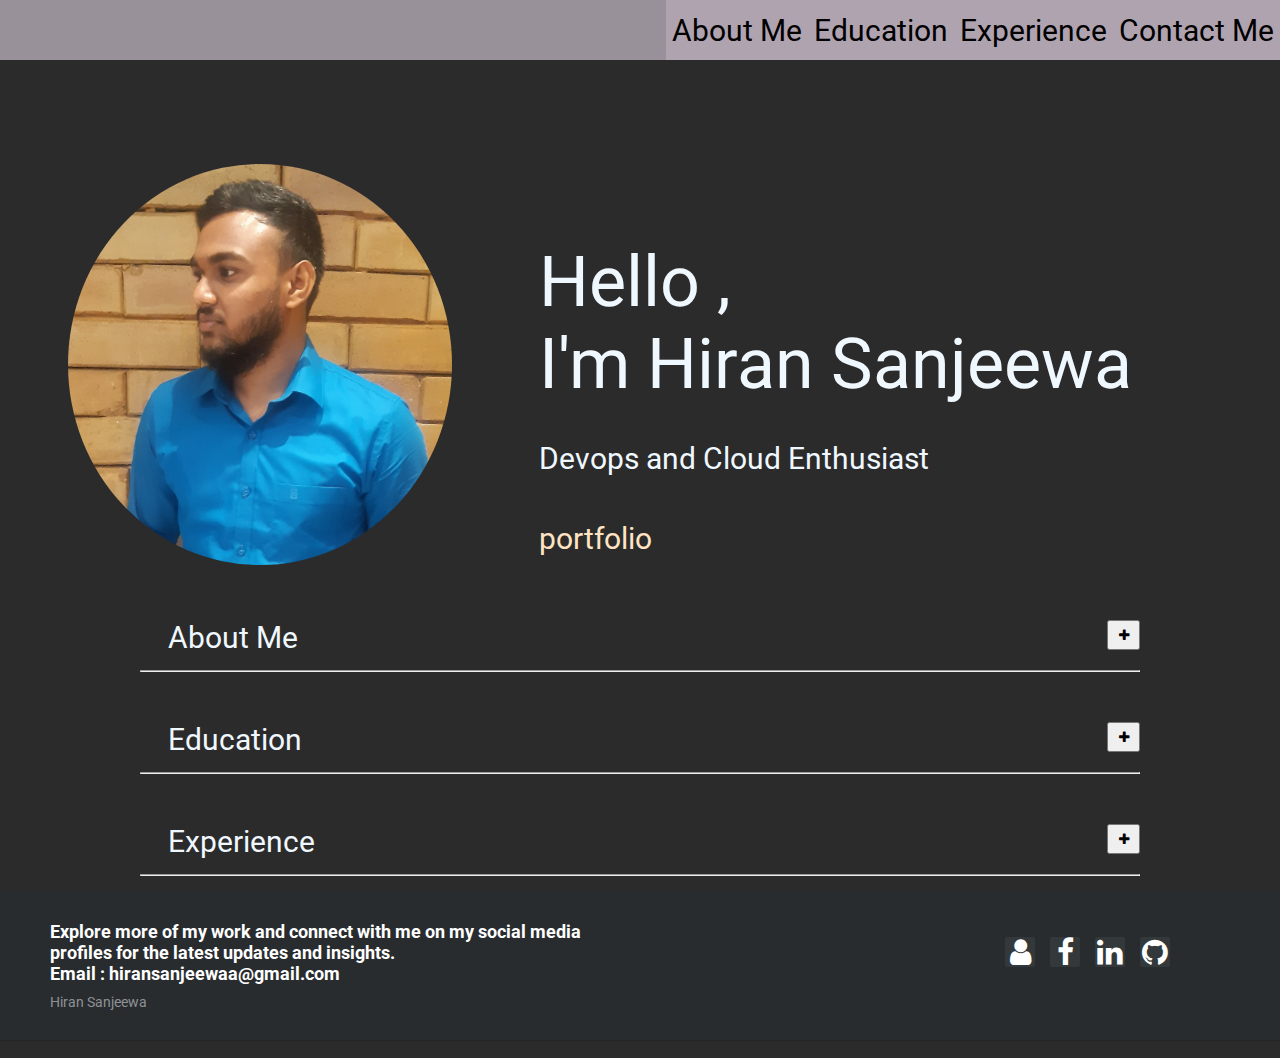
<file: index.html>
<!DOCTYPE html>
<html>
<head>
    <link rel="stylesheet" href="https://cdnjs.cloudflare.com/ajax/libs/font-awesome/4.7.0/css/font-awesome.min.css">
    <style>
        /* Your existing styles */
        a{
            color: bisque;
            text-decoration: none;
        }
        .sections{
            background-color: white;
            width: 0;
            height: 0;
        }

    </style>
    <link rel="stylesheet" href="portfolio.css"> 
     <!-- script file link -->
    <script src="scripts.js"></script>

    <meta name="viewport" content="width=device-width, initial-scale=1.0">
</head>


<body>

     <!-- Attaching the header -->
    <script src="header.html"></script>

    <div class="portfolio-container">
        <!-- Your profile content -->
    </div>


    <div class="portfolio-container">
           
         <!-- profile picture -->
        <img class="profile-image" src="./icons/my_profile_image.jpg" alt="Your Name">
        

        
        <div class="namediv">
            <span class="name">
                Hello , <br>  I'm Hiran Sanjeewa 
                <br>
            </span>
           
            <span class="description">
                Devops and Cloud Enthusiast
            </sapn>
            <br>
             <!-- My MERN portfoliowebapplication link -->
            <a href="https://www.hiransanjeewa.live">portfolio</a>
         </div>
    

    </div>

     <!-- cards adding  -->
    <div class="cardsdiv">
        
        
        <section class="sections" id="aboutMe_section"></section>
        <div class="card">
            &nbsp; &nbsp; About Me
            <button class="button" id="aboutMe" onclick="dropDownHandler('aboutMe')" >
                <i class="fa fa-plus"></i>
            </button>
            
            <hr>
            <span class="content" id="aboutMe-Contents"> 
           
        </span>
        </div>
       
  

        <section class="sections" id="education_section"></section>
        <div class="card">
            &nbsp; &nbsp; Education
            <button class="button" id="education" onclick="dropDownHandler('education')">
                <i class="fa fa-plus"></i>
            </button>
            <hr>
            <span class="content" id="education-Contents"> 
           
            </span>
        </div>
        <section class="sections" id="experience_section"></section>
        <div class="card">
            &nbsp; &nbsp; Experience
            <button class="button" id="experience" onclick="dropDownHandler('experience')">
                <i class="fa fa-plus"></i>
            </button>
            <hr>
            <span class="content" id="experience-Contents"> 
                <!-- Content will be loaded here -->
            </span>
        </div>
   
    </div>

    


     <!-- Attaching the footer -->
    <script src="footer.html"></script>
    <section class="sections" id="contact_section"></section>

    
    </script>
</body>
</html>
</file>
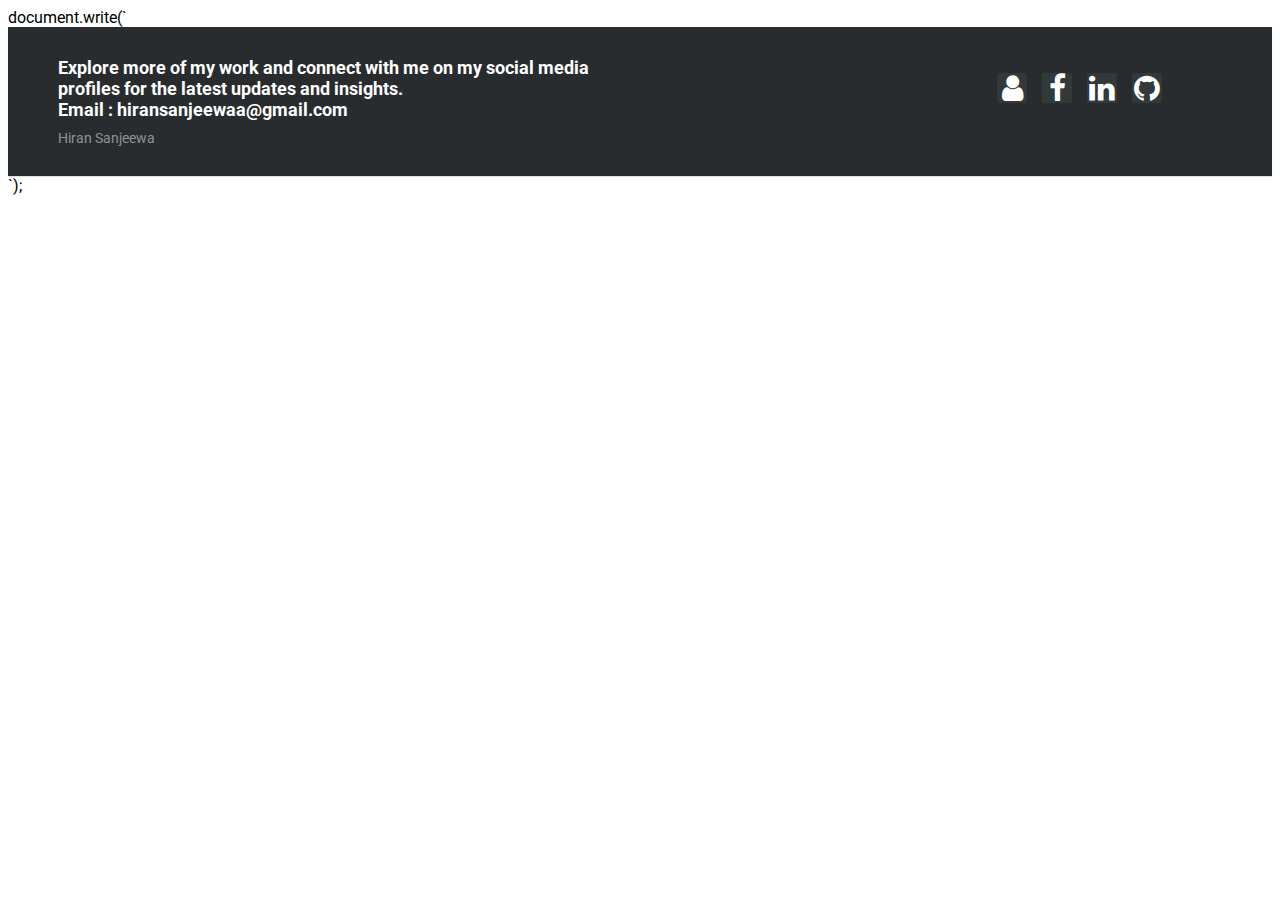
<file: footer.html>
document.write(`

<html>

<head>

  <link rel="stylesheet" href="https://cdnjs.cloudflare.com/ajax/libs/font-awesome/4.7.0/css/font-awesome.min.css">

  <style>
    @import url(https://fonts.googleapis.com/css?family=Roboto:400,500:300,700);
  
  * {
    font-family: Roboto;
  }
  
  section {
    width: 100%;
    display: inline-block;
    background: #ccc;
    height: 60vh;
    text-align: center;
    font-size: 22px;
    font-weight: 700;
    text-decoration: underline;
  }
  
  .footer-distributed {
    background-color: #292c2f;
    box-shadow: 0 1px 1px 0 rgba(0, 0, 0, 0.12);
    box-sizing: border-box;
    width: 100%;
    text-align: left;
    font: normal 16px sans-serif;
    padding:30px 50px;
  }
  
  .footer-distributed .footer-left p {
    color: #8f9296;
    font-size: 14px;
    margin: 0;
  }
  /* Footer links */
  
  .footer-distributed p.footer-links {
    font-size: 18px;

    font-weight: bold;
    color: #ffffff;
    margin: 0 0 10px;
    width: 50%;
    padding: 0;
    transition: ease .25s;
  }
  
  .footer-distributed p.footer-links a {
    display: inline-block;
    line-height: 1.8;
    text-decoration: none;
    color: inherit;
    transition: ease .25s;
  }
  
  .footer-distributed .footer-links a:before {
    content: "·";
    font-size: 20px;
    left: 0;
    color: #fff;
    display: inline-block;
    padding-right: 5px;
  }
  
  .footer-distributed .footer-links .link-1:before {
    content: none;
  }
  
  .footer-distributed .footer-right {
    float: right;
    margin-top: 16px;
    max-width: 180px;
    margin-right: 60px;
  }
  
  .footer-distributed .footer-right a {
    display: inline-block;
    width: 30px;
    height: 30px;
    background-color: #33383b;
    border-radius: 2px;
    font-size: 20px;
    color: #ffffff;
    text-align: center;
    line-height: 30px;
    margin-left: 3px;
    transition:all .25s;
  }
  
  .footer-distributed .footer-right a:hover{transform:scale(1.1); -webkit-transform:scale(1.1);}
  
  .footer-distributed p.footer-links a:hover{text-decoration:underline;}
  
  /* Media Queries */
  
  @media (max-width: 600px) {
    .footer-distributed .footer-left, .footer-distributed .footer-right {
      text-align: center;
    }
    .footer-distributed .footer-right {
      float: none;
      margin: 0 auto 20px;
    }
    .footer-distributed .footer-left p.footer-links {
      line-height: 1.8;
    }
  }
  </style>
</head>



<footer class="footer-distributed">

  <div class="footer-right">

    <a href="https://hiransanjeewa.live"><i class="fa fa-user" style="font-size:30px"></i></a>
    &nbsp;
    <a href="https://www.facebook.com/profile.php?id=100005292945788"><i class="fa fa-facebook" style="font-size:30px"></i></a>
    &nbsp;
    <a href="https://www.linkedin.com/in/hiran-sanjeewa-a672b4227/"><i class="fa fa-linkedin" style="font-size:30px"></i></a>
    &nbsp;
    <a href="https://github.com/Hiransanjeewa"><i class="fa fa-github" style="font-size:30px"></i></a>
    

  </div>

  <div class="footer-left">

    <p class="footer-links">
      Explore more of my work and connect with me on my social media profiles for the latest updates and insights.
      <br>
      Email : hiransanjeewaa@gmail.com
    </p>

    <p>Hiran Sanjeewa</p>
  </div>

</footer>
</html>

`);
</file>
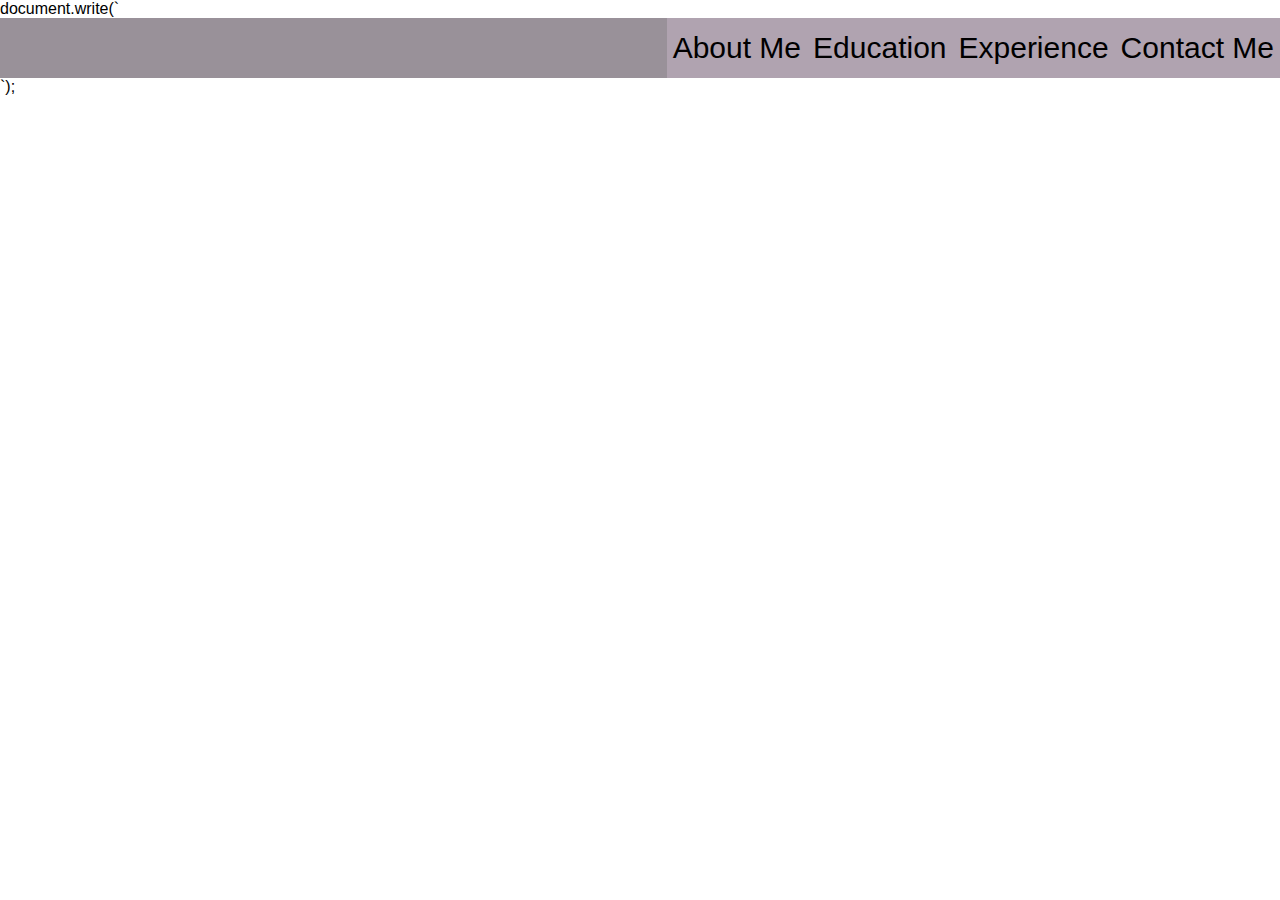
<file: header.html>
document.write(`

<html>
  <head>

    <script src="scripts.js"></script>

    <style>

* {box-sizing: border-box;}

body { 
  margin: 0;
  font-family: Arial, Helvetica, sans-serif;
}

.header {
  overflow: hidden;
  background-color:rgb(153, 145, 153);
 
 
}

.header a {
  float: left;
  color: black;
  text-align: center;
 
  text-decoration: none;
  font-size: 18px; 
  line-height: 22px;
  border-radius: 4px;
  display: flex;
  align-items: center;
}

.header a.logo {
  font-size: 25px;
  font-weight: bold;
}

.header button:hover {
  background-color: #d02020;
  color: black;
}

.header a.active {
  background-color: dodgerblue;
  color: white;
}

.header-right {
  float: right;
  display: flex;
   gap: 0;
  
}
.header-button{
  font-size:30px;
  background-color:rgb(176, 163, 176);
  height: 60px;
  border: none; 
  

}

@media screen and (max-width: 500px) {
  .header a {
    float: none;
    display: block;
    text-align: left;
  }
  
  .header-right {
    float: none;
  }
}

    </style>

  </head>


<div class="header">

<div class="header-right">
  
  <button class="header-button" id="AboutMe" onClick="scrollDown('aboutMe')">  About Me</button>
  <button class="header-button" id="Education" onclick="scrollDown('education')">  Education</button>
  <button class="header-button" id="Experience" onclick="scrollDown('experience')">  Experience</button>
  <button class="header-button" id="Contact" onclick="scrollDown('contact')">  Contact Me</button>


  
</div>
</div>

</html>

`);
</file>
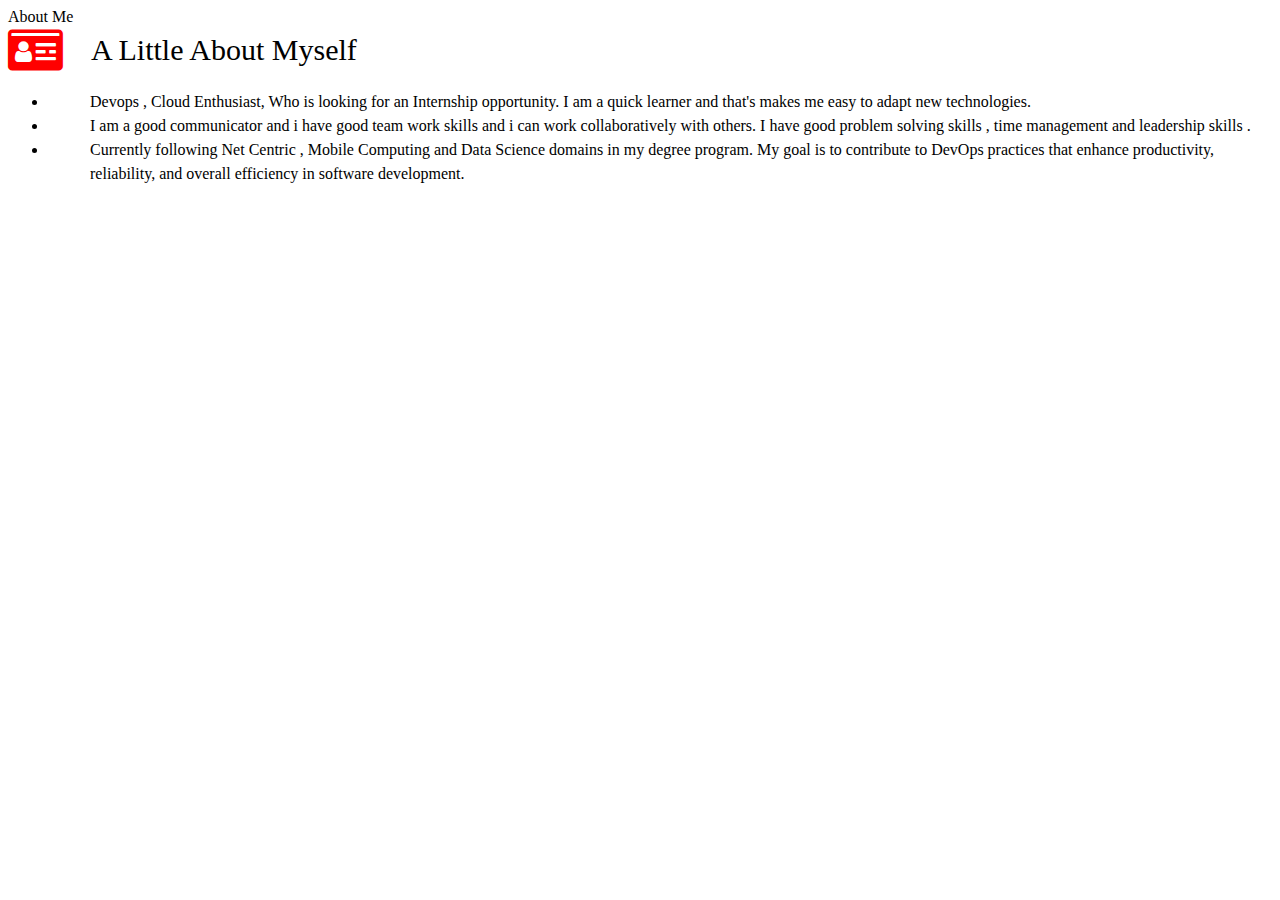
<file: cards/aboutMe.html>
<!DOCTYPE html>
<html>
<head>
    <link rel="stylesheet" href="https://cdnjs.cloudflare.com/ajax/libs/font-awesome/4.7.0/css/font-awesome.min.css">

    <style>
        .collapsible {
            background-color: #2c2b2b;
            color: white;
            cursor: pointer;
            padding: 18px;
            width: 100%;
            border: none;
            text-align: left;
            outline: none;
            font-size: 20px;
            transition: background-color 0.3s ease;
        }
        .content {
            display: none;
            padding: 20px;
            font-size: 16px;
        }

        .active {
            background-color: #555;
        }
        ul li {
            position: relative;
            padding-left: 42px; /* Adjust the space between the dot and content */
            line-height: 1.5; /* Adjust line height as needed */
        }
        .card-title{
            font-size: 30px;
            
        }
        .header-div{
            display: flex;
            align-items: center;
        }
    </style>
</head>
<body>

<div>


About Me <br>
<div class="header-div">
    <i class="fa fa-id-card" style="font-size:48px;color:red"></i>
    &nbsp;  &nbsp;  &nbsp;&nbsp;&nbsp;
    <span class="card-title"> A Little About Myself </span>
</div>

<div>

<p>
    <ul>
        <li>
           <span id="ul-content">Devops , Cloud Enthusiast, Who is looking for an Internship opportunity. I am a quick learner and that's makes me easy to adapt new technologies.</span> 
        </li>
        <li>
            <span id="ul-content">I am a good communicator and i have good team work skills and i can work collaboratively with others. I have good problem solving skills , time management and leadership skills .</span> 
        </li>
        <li>
            <span id="ul-content">Currently following Net Centric , Mobile Computing and Data Science domains in my degree program. My goal is to contribute to DevOps practices that enhance productivity, reliability, and overall efficiency in software development.</span> 
        </li>
    </ul>
</p>
</div>
</div>

</body>
</html>
</file>
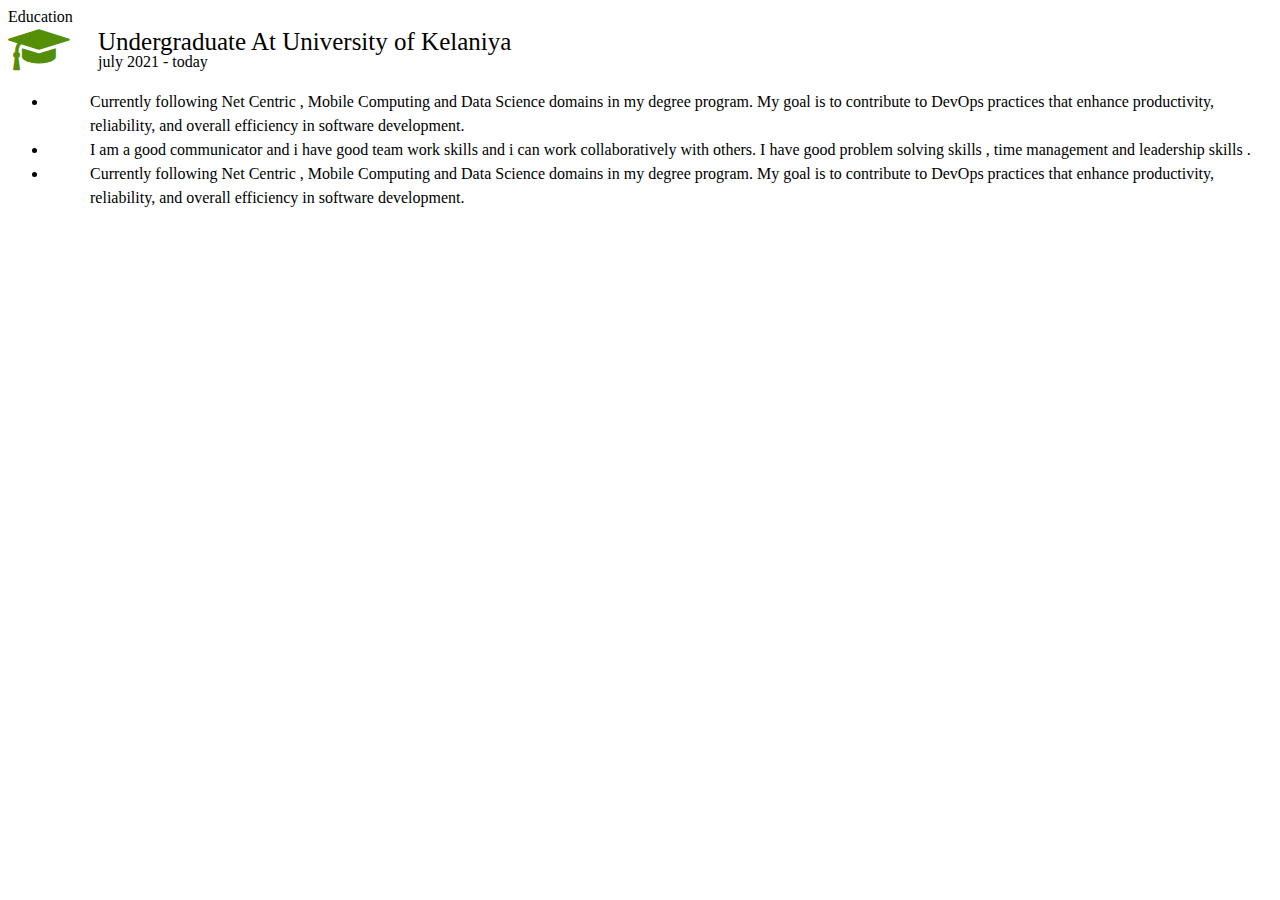
<file: cards/education.html>
<!DOCTYPE html>
<html>
<head>
    <link rel="stylesheet" href="https://cdnjs.cloudflare.com/ajax/libs/font-awesome/4.7.0/css/font-awesome.min.css">
    <style>
        .collapsible {
            background-color: #2c2b2b;
            color: white;
            cursor: pointer;
            padding: 18px;
            width: 100%;
            border: none;
            text-align: left;
            outline: none;
            font-size: 20px;
            transition: background-color 0.3s ease;
        }
        .content {
            display: none;
            padding: 20px;
            font-size: 16px;
        }
        

        .active {
            background-color: #555;
        }
        ul li {
            position: relative;
            padding-left: 42px; /* Adjust the space between the dot and content */
            line-height: 1.5; /* Adjust line height as needed */
        }
        .card-title{
            font-size: 25px;
            
        }
        .header-div{
            display: flex;
            align-items: center;
            line-height: 0.7; /* Adjust this value to change the line spacing */
      
        }
    </style>
</head>
<body>

<div>


Education <br>
<div class="header-div">
    <i class="fa fa fa-mortar-board" style="font-size:48px;color:rgb(84, 143, 7)"></i>
    &nbsp;  &nbsp;  &nbsp;&nbsp;&nbsp;
    
    <span class="card-title"> Undergraduate At University of Kelaniya  <br><span style="font-size: medium;">july 2021 - today</span> </span>
   
</div>


<div>

<p>
    <ul>
        <li>
           <span id="ul-content">Currently following Net Centric , Mobile Computing and Data Science domains in my degree program. My goal is to contribute to DevOps practices that enhance productivity, reliability, and overall efficiency in software development.</span> 
        </li>
        <li>
            <span id="ul-content">I am a good communicator and i have good team work skills and i can work collaboratively with others. I have good problem solving skills , time management and leadership skills .</span> 
        </li>
        <li>
            <span id="ul-content">Currently following Net Centric , Mobile Computing and Data Science domains in my degree program. My goal is to contribute to DevOps practices that enhance productivity, reliability, and overall efficiency in software development.</span> 
        </li>
    </ul>
</p>
</div>
</div>

</body>
</html>
</file>
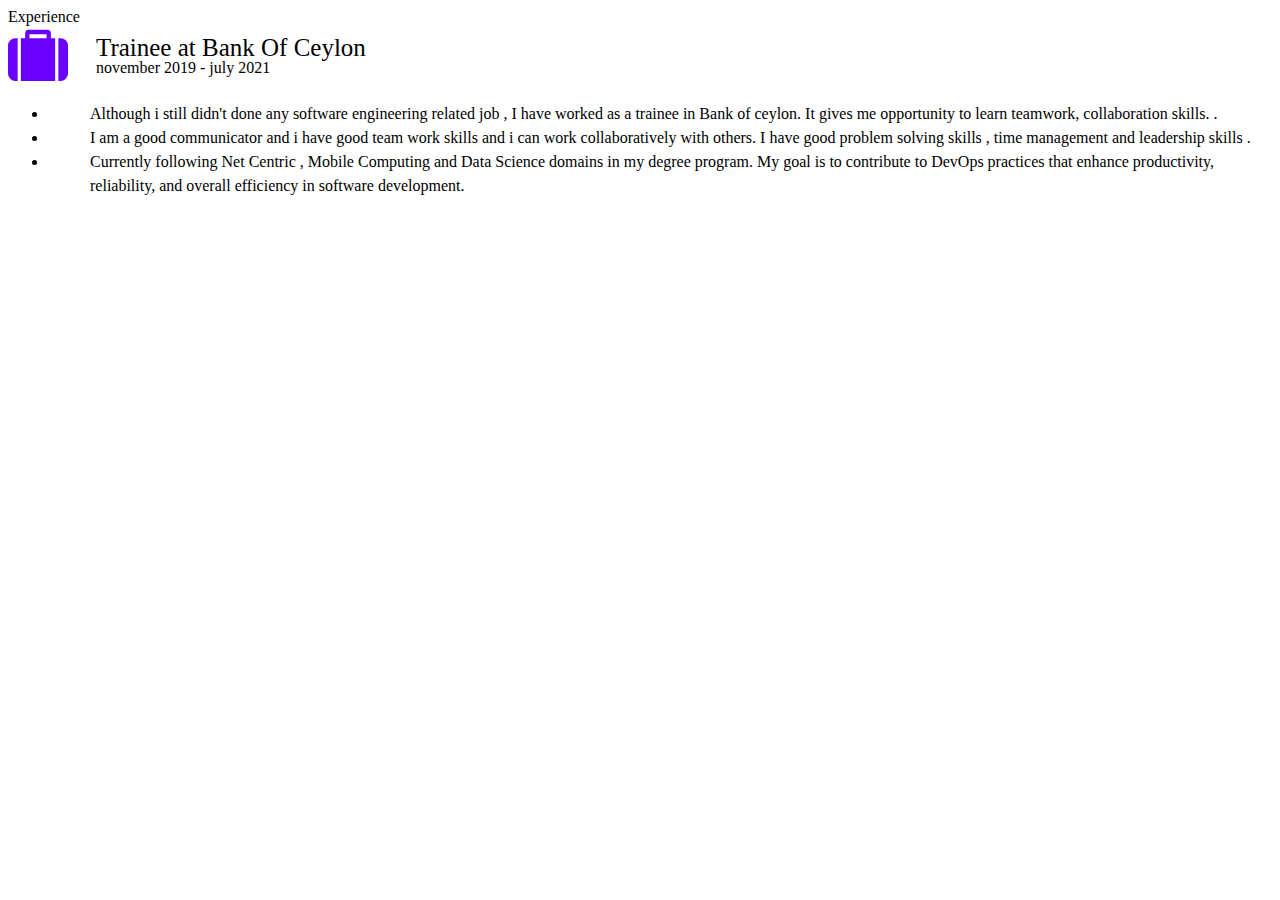
<file: cards/experience.html>
<!DOCTYPE html>
<html>
<head>
    <link rel="stylesheet" href="https://cdnjs.cloudflare.com/ajax/libs/font-awesome/4.7.0/css/font-awesome.min.css">

    <style>
        .collapsible {
            background-color: #2c2b2b;
            color: white;
            cursor: pointer;
            padding: 18px;
            width: 100%;
            border: none;
            text-align: left;
            outline: none;
            font-size: 20px;
            transition: background-color 0.3s ease;
        }
        
        .content {
            display: none;
            padding: 20px;
            font-size: 16px;
        }

        .active {
            background-color: #555;
        }
        ul li {
            position: relative;
            padding-left: 42px; /* Adjust the space between the dot and content */
            line-height: 1.5; /* Adjust line height as needed */
        }
        .card-title{
            font-size: 25px;
            
        }
        .header-div{
            display: flex;
            align-items: center;
            line-height: 0.7; /* Adjust this value to change the line spacing */
            
        }
    </style>
</head>
<body>

<div>


Experience <br>
<div class="header-div">
    <i class="fa 	fa fa-suitcase" style="font-size:60px;color:rgb(106, 0, 255)"></i>
    &nbsp;  &nbsp;  &nbsp;&nbsp;&nbsp;
    <span class="card-title"> Trainee at Bank Of Ceylon  <br><span style="font-size: medium;">november 2019 - july 2021</span> </span>
   
</div>

<div>

<p>
    <ul>
        <li>
           <span id="ul-content">Although i still didn't done any software engineering related job , I have worked as a trainee in Bank of ceylon. It gives me opportunity to learn teamwork, collaboration skills. .</span> 
        </li>
        <li>
            <span id="ul-content">I am a good communicator and i have good team work skills and i can work collaboratively with others. I have good problem solving skills , time management and leadership skills .</span> 
        </li>
        <li>
            <span id="ul-content">Currently following Net Centric , Mobile Computing and Data Science domains in my degree program. My goal is to contribute to DevOps practices that enhance productivity, reliability, and overall efficiency in software development.</span> 
        </li>
    </ul>
</p>
</div>
</div>

</body>
</html>
</file>
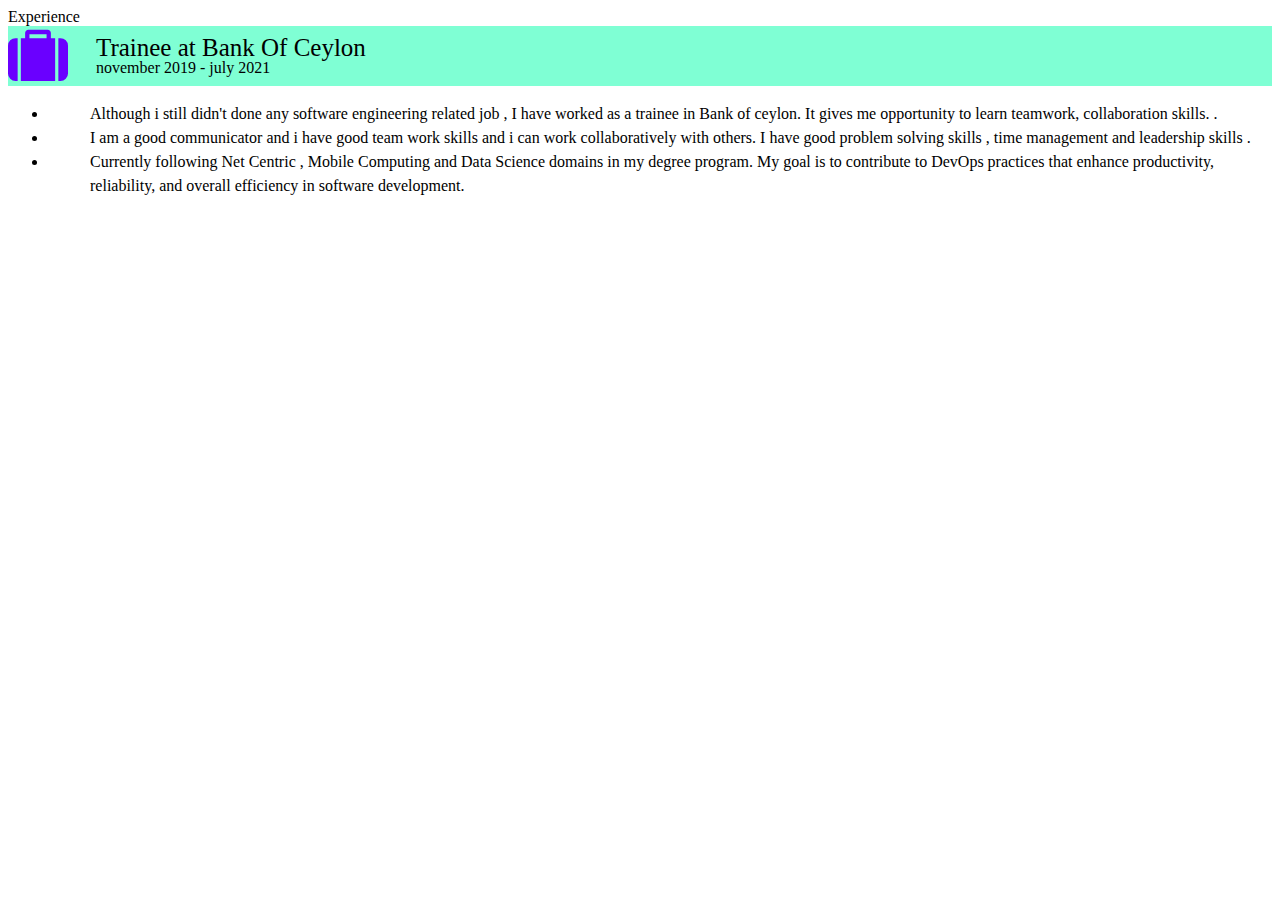
<file: cards/Experience.html>
<!DOCTYPE html>
<html>
<head>
    <link rel="stylesheet" href="https://cdnjs.cloudflare.com/ajax/libs/font-awesome/4.7.0/css/font-awesome.min.css">

    <style>
        .collapsible {
            background-color: #2c2b2b;
            color: white;
            cursor: pointer;
            padding: 18px;
            width: 100%;
            border: none;
            text-align: left;
            outline: none;
            font-size: 20px;
            transition: background-color 0.3s ease;
        }
        
        .content {
            display: none;
            padding: 20px;
            font-size: 16px;
        }

        .active {
            background-color: #555;
        }
        ul li {
            position: relative;
            padding-left: 42px; /* Adjust the space between the dot and content */
            line-height: 1.5; /* Adjust line height as needed */
        }
        .card-title{
            font-size: 25px;
            
        }
        .header-div{
            display: flex;
            align-items: center;
            line-height: 0.7; /* Adjust this value to change the line spacing */
            background-color: aquamarine;
            
        }
    </style>
</head>
<body>

<div>


Experience <br>
<div class="header-div">
    <i class="fa 	fa fa-suitcase" style="font-size:60px;color:rgb(106, 0, 255)"></i>
    &nbsp;  &nbsp;  &nbsp;&nbsp;&nbsp;
    <span class="card-title"> Trainee at Bank Of Ceylon  <br><span style="font-size: medium;">november 2019 - july 2021</span> </span>
   
</div>

<div>

<p>
    <ul>
        <li>
           <span id="ul-content">Although i still didn't done any software engineering related job , I have worked as a trainee in Bank of ceylon. It gives me opportunity to learn teamwork, collaboration skills. .</span> 
        </li>
        <li>
            <span id="ul-content">I am a good communicator and i have good team work skills and i can work collaboratively with others. I have good problem solving skills , time management and leadership skills .</span> 
        </li>
        <li>
            <span id="ul-content">Currently following Net Centric , Mobile Computing and Data Science domains in my degree program. My goal is to contribute to DevOps practices that enhance productivity, reliability, and overall efficiency in software development.</span> 
        </li>
    </ul>
</p>
</div>
</div>

</body>
</html>
</file>
<file: portfolio.css>
body {
    font-family: Arial, sans-serif;
    margin: 0;
    padding: 0;
    background-color: #2c2b2b;
   
}

.portfolio-container {
    max-width: 1000px;
    margin-top: 22px ;
    padding: 20px;
    display: flex;
    align-items: left;
    justify-content: space-between;

    flex-direction: row;
    
}

.profile-image {
    
    max-width: 40%;
    height: auto;
    border-radius: 50%;
    margin-right: 10px;
    margin-left: 5%;
    
}

.namediv {
    padding-top: 7%;
    color: aliceblue;
    font-family: sans-serif;
    margin-left: 8%;
    font-size: 70px;
    white-space: nowrap; 
   
  
    margin-top: 10px;
}
.description{
    font-size: 30px;
   
}
.name{
    display:grid;
 }

.cardsdiv{
    max-width: 1000px;
    margin: 0 auto;
   color: aliceblue;
    font-size: 30px;
} 
.button{
    height: 30px;
    width: 33px;
    float: right;
}
.content{
    width: auto;
   
}

@media screen and (max-width: 768px) {
    .portfolio-container {
        flex-direction: column;
        align-items: center;
        margin: 0 auto;
        text-align: center;
        
    }

    .profile-image {
        margin-right: 0;
        margin-bottom: 10px;
        margin-left: 0;
        max-width: 60%;
    }
    .namediv {
        font-size: 40px;
        margin-left: 0;
        padding-top: 0%;
    }
    .button{
        height: 45px;
        width: 43px;
        float: right;
        margin-right: 40px;
    }
    .card{
        margin-left: 120px;
        margin-right: 100px;
    }

}
</file>
